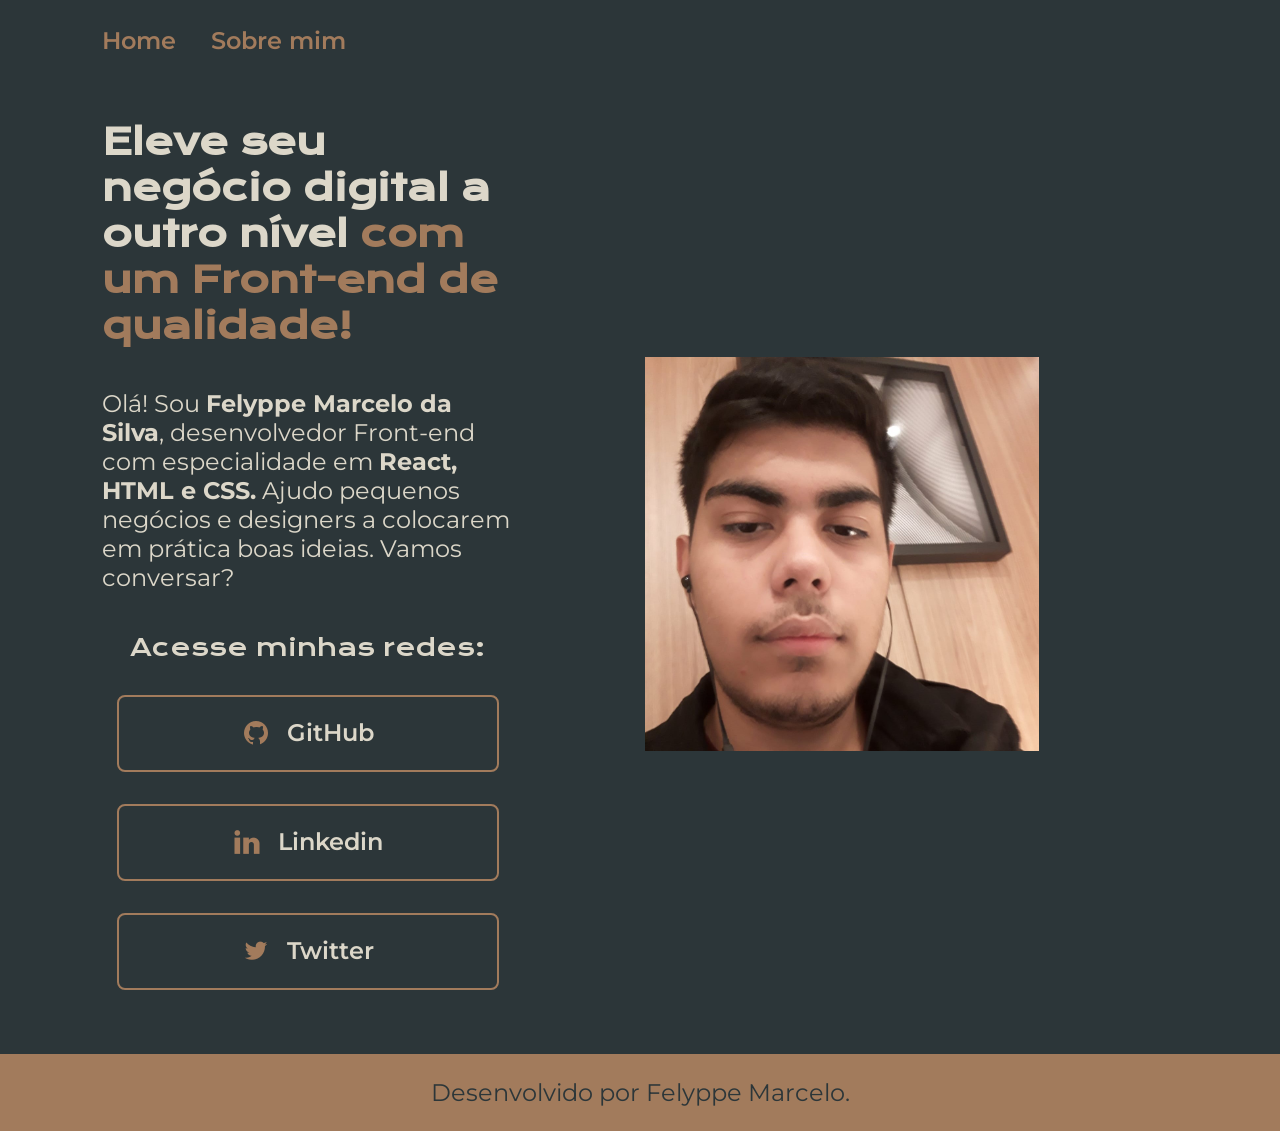
<file: index.html>
<!DOCTYPE html>
<html lang="pt-br">
<head>
    <meta charset="UTF-8">
    <meta http-equiv="X-UA-Compatible" content="IE=edge">
    <meta name="viewport" content="width=device-width, initial-scale=1.0">
    <title>Portfolio_Felyppe</title>
    <link rel="stylesheet" href="/styles/style.css">
</head>
<body>
    <header class="cabecalho">
        <nav class="cabecalho__menu">
            <a class="cabecalho__menu__link" href="index.html">Home</a>
            <a class="cabecalho__menu__link" href="about.html">Sobre mim</a>
        </nav>
    </header>
    <main class="apresentacao">
        <section class="apresentacao__conteudo">
            <h1 class="apresentacao__conteudo__titulo">Eleve seu negócio digital a outro nível <strong class="titulo-destaque">com um Front-end de qualidade!</strong></h1>
            <p class="apresentacao__conteudo__texto">Olá! Sou <strong class="destaque">Felyppe Marcelo da Silva</strong>, desenvolvedor Front-end com especialidade em <strong class="destaque">React, HTML e CSS.</strong> Ajudo pequenos negócios e designers a colocarem em prática boas ideias. Vamos conversar?</p>
            <div class="apresentacao__links">
                <h2 class="apresentacao__links__subtitulos">
                    Acesse minhas redes:
                </h2>
                <a class="apresentacao__links__navegacao" href="https://github.com/felyppe1201">
                <img src="/assets/github.png">
                    GitHub
                </a>
                <a class="apresentacao__links__navegacao" href="https://www.linkedin.com/in/felyppe-marcelo-silva/">
                    <img src="/assets/linkedin.png">
                    Linkedin
                </a>
                <a class="apresentacao__links__navegacao" href="https://twitter.com/silva_felyppe">
                    <img src="/assets/twitter.png">
                    Twitter
                </a>
            </div>
        </section>
        <img class="apresentacao__imagem" src="/assets/imagem.jpeg" alt="foto do Felyppe Marcelo">
    </main>
    <footer class="rodape">
        <p>Desenvolvido por Felyppe Marcelo.</p>
    </footer>
</body>
</html>
</file>
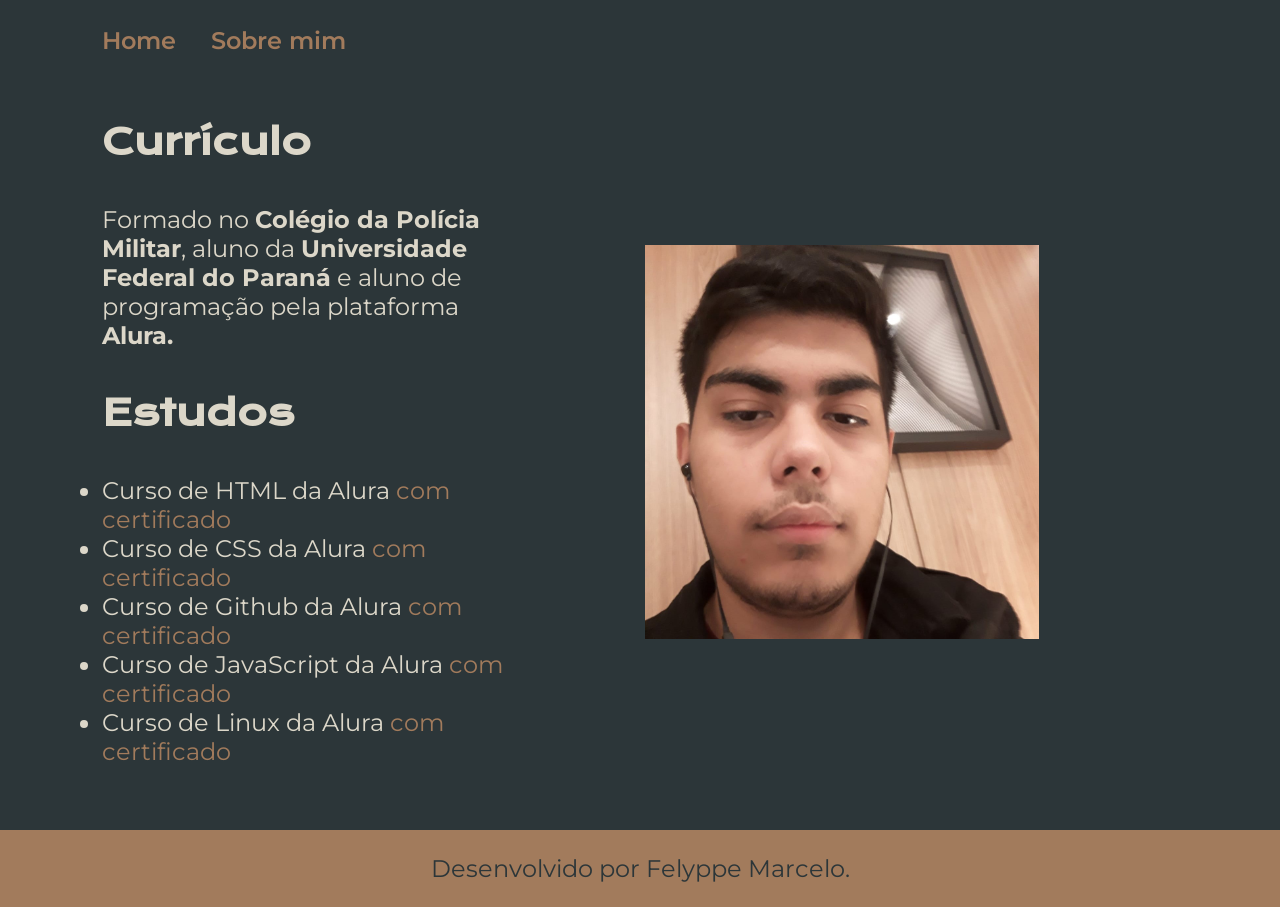
<file: about.html>
<!DOCTYPE html>
<html lang="pt-br">
<head>
    <meta charset="UTF-8">
    <meta http-equiv="X-UA-Compatible" content="IE=edge">
    <meta name="viewport" content="width=device-width, initial-scale=1.0">
    <title>Sobre mim</title>
    <link rel="stylesheet" href="/styles/style.css">
</head>
<body>
    <header class="cabecalho">
        <nav class="cabecalho__menu">
            <a class="cabecalho__menu__link" href="index.html">Home</a>
            <a class="cabecalho__menu__link" href="about.html">Sobre mim</a>
        </nav>
    </header>
    <main class="apresentacao">
        <section class="apresentacao__conteudo">
            <h1 class="apresentacao__conteudo__titulo">Currículo</h1>
            <p class="apresentacao__conteudo__texto">
                Formado no <strong class="destaque">Colégio da Polícia Militar</strong>, aluno da <strong class="destaque">Universidade Federal do Paraná</strong> e aluno de programação pela plataforma <strong class="destaque">Alura.</strong>
            </p>
            <h2 class="apresentacao__conteudo__titulo">Estudos</h2>
            <div class="apresentacao__conteudo__texto">
            <ul class="apresentacao__conteudo__texto">
                <li>Curso de HTML da Alura <a href="https://www.linkedin.com/in/felyppe-marcelo-silva/details/certifications/">com certificado</a> </li>
                <li>Curso de CSS da Alura <a href="https://www.linkedin.com/in/felyppe-marcelo-silva/details/certifications/">com certificado</a> </li>
                <li>Curso de Github da Alura <a href="https://www.linkedin.com/in/felyppe-marcelo-silva/details/certifications/">com certificado</a> </li>
                <li>Curso de JavaScript da Alura <a href="https://www.linkedin.com/in/felyppe-marcelo-silva/details/certifications/">com certificado</a> </li>
                <li>Curso de Linux da Alura <a href="https://cursos.alura.com.br/certificate/86691c21-6c5a-4c25-a7a7-934838359e8c">com certificado</a> </li>
            </ul>
            </div>    
        </section>
        <img class="apresentacao__imagem" src="./assets/imagem.jpeg" alt="Foto do Felyppe Marcelo da Silva">
    </main> 
    <footer class="rodape">
        <p>Desenvolvido por Felyppe Marcelo.</p>
    </footer>
</body>
</html>
</file>
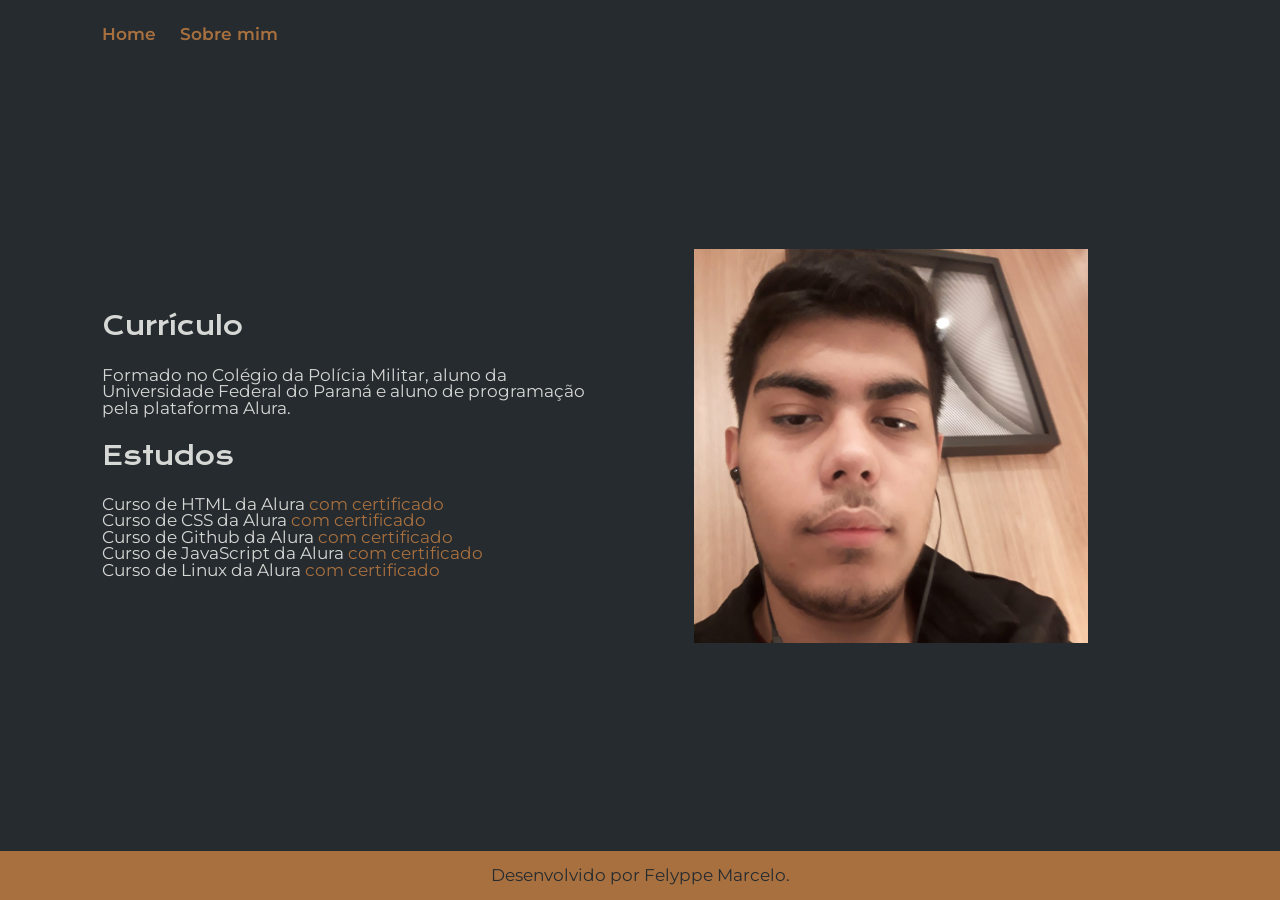
<file: src/about.html>
<!DOCTYPE html>
<html lang="pt-br">
<head>
    <meta charset="UTF-8">
    <meta http-equiv="X-UA-Compatible" content="IE=edge">
    <meta name="viewport" content="width=device-width, initial-scale=1.0">
    <title>Sobre mim</title>
    <link rel="stylesheet" href="styles/reset.css">
    <link rel="stylesheet" href="styles/style.css">
</head>
<body>
    <header class="cabecalho">
        <nav class="cabecalho__menu">
            <a class="cabecalho__menu__link" href="index.html">Home</a>
            <a class="cabecalho__menu__link" href="about.html">Sobre mim</a>
        </nav>
    </header>
    <main class="apresentacao">
        <section class="apresentacao__conteudo">
            <h1 class="apresentacao__conteudo__titulo">Currículo</h1>
            <p class="apresentacao__conteudo__texto">
                Formado no <strong class="destaque">Colégio da Polícia Militar</strong>, aluno da <strong class="destaque">Universidade Federal do Paraná</strong> e aluno de programação pela plataforma <strong class="destaque">Alura.</strong>
            </p>
            <h2 class="apresentacao__conteudo__titulo">Estudos</h2>
            <div class="apresentacao__conteudo__texto">
            <ul class="apresentacao__conteudo__texto">
                <li>Curso de HTML da Alura <a href="https://www.linkedin.com/in/felyppe-marcelo-silva/details/certifications/">com certificado</a> </li>
                <li>Curso de CSS da Alura <a href="https://www.linkedin.com/in/felyppe-marcelo-silva/details/certifications/">com certificado</a> </li>
                <li>Curso de Github da Alura <a href="https://www.linkedin.com/in/felyppe-marcelo-silva/details/certifications/">com certificado</a> </li>
                <li>Curso de JavaScript da Alura <a href="https://www.linkedin.com/in/felyppe-marcelo-silva/details/certifications/">com certificado</a> </li>
                <li>Curso de Linux da Alura <a href="https://cursos.alura.com.br/certificate/86691c21-6c5a-4c25-a7a7-934838359e8c">com certificado</a> </li>
            </ul>
            </div>    
        </section>
        <img class="apresentacao__imagem" src="./assets/imagem.jpeg" alt="Foto do Felyppe Marcelo da Silva">
    </main> 
    <footer class="rodape">
        <p>Desenvolvido por Felyppe Marcelo.</p>
    </footer>
</body>
</html>
</file>
<file: styles/style.css>
@import url('https://fonts.googleapis.com/css2?family=Krona+One&family=Montserrat:wght@400;600&display=swap');

:root {
    --cor-primaria: #2C3639;
    --cor-secundaria: #DCD7C9;
    --cor-terciaria: #A27B5C;
    --cor-hover: #3F4E4F;
    --fonte-primaria: 'Krona One', sans-serif;
    --fonte-secundaria: 'Montserrat', sans-serif;
}

* {
    margin: 0;
    padding: 0;
}

body {
    box-sizing: border-box;
    background-color: var(--cor-primaria);
    color: var(--cor-secundaria);
}

.cabecalho {
   padding: 2% 0 0 8%; 
}

.cabecalho__menu {
    display: flex;
    gap: 35px;
}

.cabecalho__menu__link {
   font-family: var(--fonte-secundaria); 
   font-size: 1.5rem;
   font-weight: 600;
   color: var(--cor-terciaria);
   text-decoration: none;
}

.apresentacao {
    padding: 5% 15% 5% 8%;
    display: flex;
    align-items: center;
    justify-content: space-between;
    gap: 82px;
}

.apresentacao__conteudo {
    width: 50%;
    display: flex;
    flex-direction: column;
    gap: 40px;
}

.apresentacao__conteudo__titulo {
    font-size: 2.25rem;
    font-family: var(--fonte-primaria);
}

.titulo-destaque {
    color: var(--cor-terciaria);
}

.apresentacao__conteudo__texto {
    font-size: 1.5rem;
    font-family: var(--fonte-secundaria);
}

.apresentacao__conteudo__texto a{
    text-decoration: none;
    color: var(--cor-terciaria);
}

.apresentacao__links {
    display: flex;
    flex-direction: column;
    justify-content: space-between;
    align-items: center;
    gap: 32px;
}

.apresentacao__links__subtitulos{
    font-family: var(--fonte-primaria);
    font-weight: 400;
    font-size: 1.5rem;
}

.apresentacao__links__navegacao {
    display: flex;
    justify-content: center;
    gap: 16px;
    color: var(--cor-secundaria);
    width: 378px;
    text-align: center;
    border: 2px solid var(--cor-terciaria);
    border-radius: 8px;
    font-size: 1.5rem;
    font-weight: 600;
    padding: 21.5px 0;
    text-decoration: none;
    font-family: var(--fonte-secundaria);
}

.apresentacao__links__navegacao:hover {
    background-color: var(--cor-hover);
}

.destaque:hover {
    color: var(--cor-terciaria);
}

.apresentacao__imagem {
    width: 40%;
    margin: 5%;
}

.rodape {
    color: var(--cor-primaria);
    background-color: var(--cor-terciaria);
    text-align: center;
    padding: 24px;
    font-family: var(--fonte-secundaria);
    font-size: 1.5rem;
    font-weight: 400;
}

@media (max-width: 1200px) {
    .cabecalho{
        padding: 10%;
    }
    
    .cabecalho__menu {
       justify-content: center; 
    }

    .apresentacao{
        flex-direction: column-reverse;
        padding: 5%;
    }

    .apresentacao__conteudo {
        width: 100%;
    }

    .apresentacao__imagem {
        width: 50%;
    }
}
</file>
<file: src/styles/style.css>
@import url('https://fonts.googleapis.com/css2?family=Krona+One&family=Montserrat:wght@400;600&display=swap');

:root {
    --cor-primaria: #262B2F;   /* fundo: cinza-ardosia escuro e suave (modo noturno calmo) */
    --cor-secundaria: #D6D8D5; /* texto: cinza claro suave, descansa a vista a noite */
    --cor-terciaria: #A8703F;  /* detalhes: marrom cafe torrado, quente sem puxar amarelo */
    --cor-hover: #333A3F;      /* hover dos botoes: ardosia um tom acima */
    --fonte-primaria: 'Krona One', sans-serif;
    --fonte-secundaria: 'Montserrat', sans-serif;
}

/* Escala fluida: o tamanho base acompanha o MENOR entre largura e altura da tela
   (referencia 16px @ 1920x1080). Como todo o layout usa rem, tudo encolhe junto
   e a pagina cabe em uma tela so, sem scroll. */
html {
    font-size: clamp(11px, min(0.83vw, 1.48vh), 16px);
}

* {
    margin: 0;
    padding: 0;
}

body {
    box-sizing: border-box;
    background-color: var(--cor-primaria);
    color: var(--cor-secundaria);
    /* Trava a referencia de 1920px e centraliza em telas mais largas */
    max-width: 1920px;
    margin: 0 auto;
    /* Pagina unica: ocupa a altura toda da tela, com o rodape fixado no fim */
    min-height: 100vh;
    display: flex;
    flex-direction: column;
}

.cabecalho {
   padding: 2% 0 0 8%;
}

.cabecalho__menu {
    display: flex;
    gap: 2.1875rem;
}

.cabecalho__menu__link {
   font-family: var(--fonte-secundaria);
   font-size: 1.5rem;
   font-weight: 600;
   color: var(--cor-terciaria);
   text-decoration: none;
}

.apresentacao {
    flex: 1;
    padding: 2% 15% 2% 8%;
    display: flex;
    align-items: center;
    justify-content: space-between;
    gap: 5.125rem;
}

.apresentacao__conteudo {
    width: 50%;
    display: flex;
    flex-direction: column;
    gap: 2.5rem;
}

.apresentacao__conteudo__titulo {
    font-size: 2.25rem;
    font-family: var(--fonte-primaria);
}

.titulo-destaque {
    color: var(--cor-terciaria);
}

.apresentacao__conteudo__texto {
    font-size: 1.5rem;
    font-family: var(--fonte-secundaria);
}

.apresentacao__conteudo__texto a{
    text-decoration: none;
    color: var(--cor-terciaria);
}

.apresentacao__links {
    display: flex;
    flex-direction: column;
    justify-content: space-between;
    align-items: center;
    gap: 2rem;
}

.apresentacao__links__subtitulos{
    font-family: var(--fonte-primaria);
    font-weight: 400;
    font-size: 1.5rem;
}

.apresentacao__links__navegacao {
    display: flex;
    justify-content: center;
    gap: 1rem;
    color: var(--cor-secundaria);
    width: 23.625rem;
    text-align: center;
    border: 2px solid var(--cor-terciaria);
    border-radius: 0.5rem;
    font-size: 1.5rem;
    font-weight: 600;
    padding: 1.34rem 0;
    text-decoration: none;
    font-family: var(--fonte-secundaria);
}

.apresentacao__links__navegacao:hover {
    background-color: var(--cor-hover);
}

.destaque:hover {
    color: var(--cor-terciaria);
}

.apresentacao__imagem {
    max-width: 40%;
    max-height: 65vh;
    width: auto;
    height: auto;
    margin: 0;
}

.rodape {
    color: var(--cor-primaria);
    background-color: var(--cor-terciaria);
    text-align: center;
    padding: 1.5rem;
    font-family: var(--fonte-secundaria);
    font-size: 1.5rem;
    font-weight: 400;
}

@media (max-width: 1200px) {
    .cabecalho{
        padding: 10%;
    }

    .cabecalho__menu {
       justify-content: center;
    }

    .apresentacao{
        flex-direction: column-reverse;
        padding: 5%;
    }

    .apresentacao__conteudo {
        width: 100%;
    }

    .apresentacao__imagem {
        width: 50%;
    }
}
</file>
